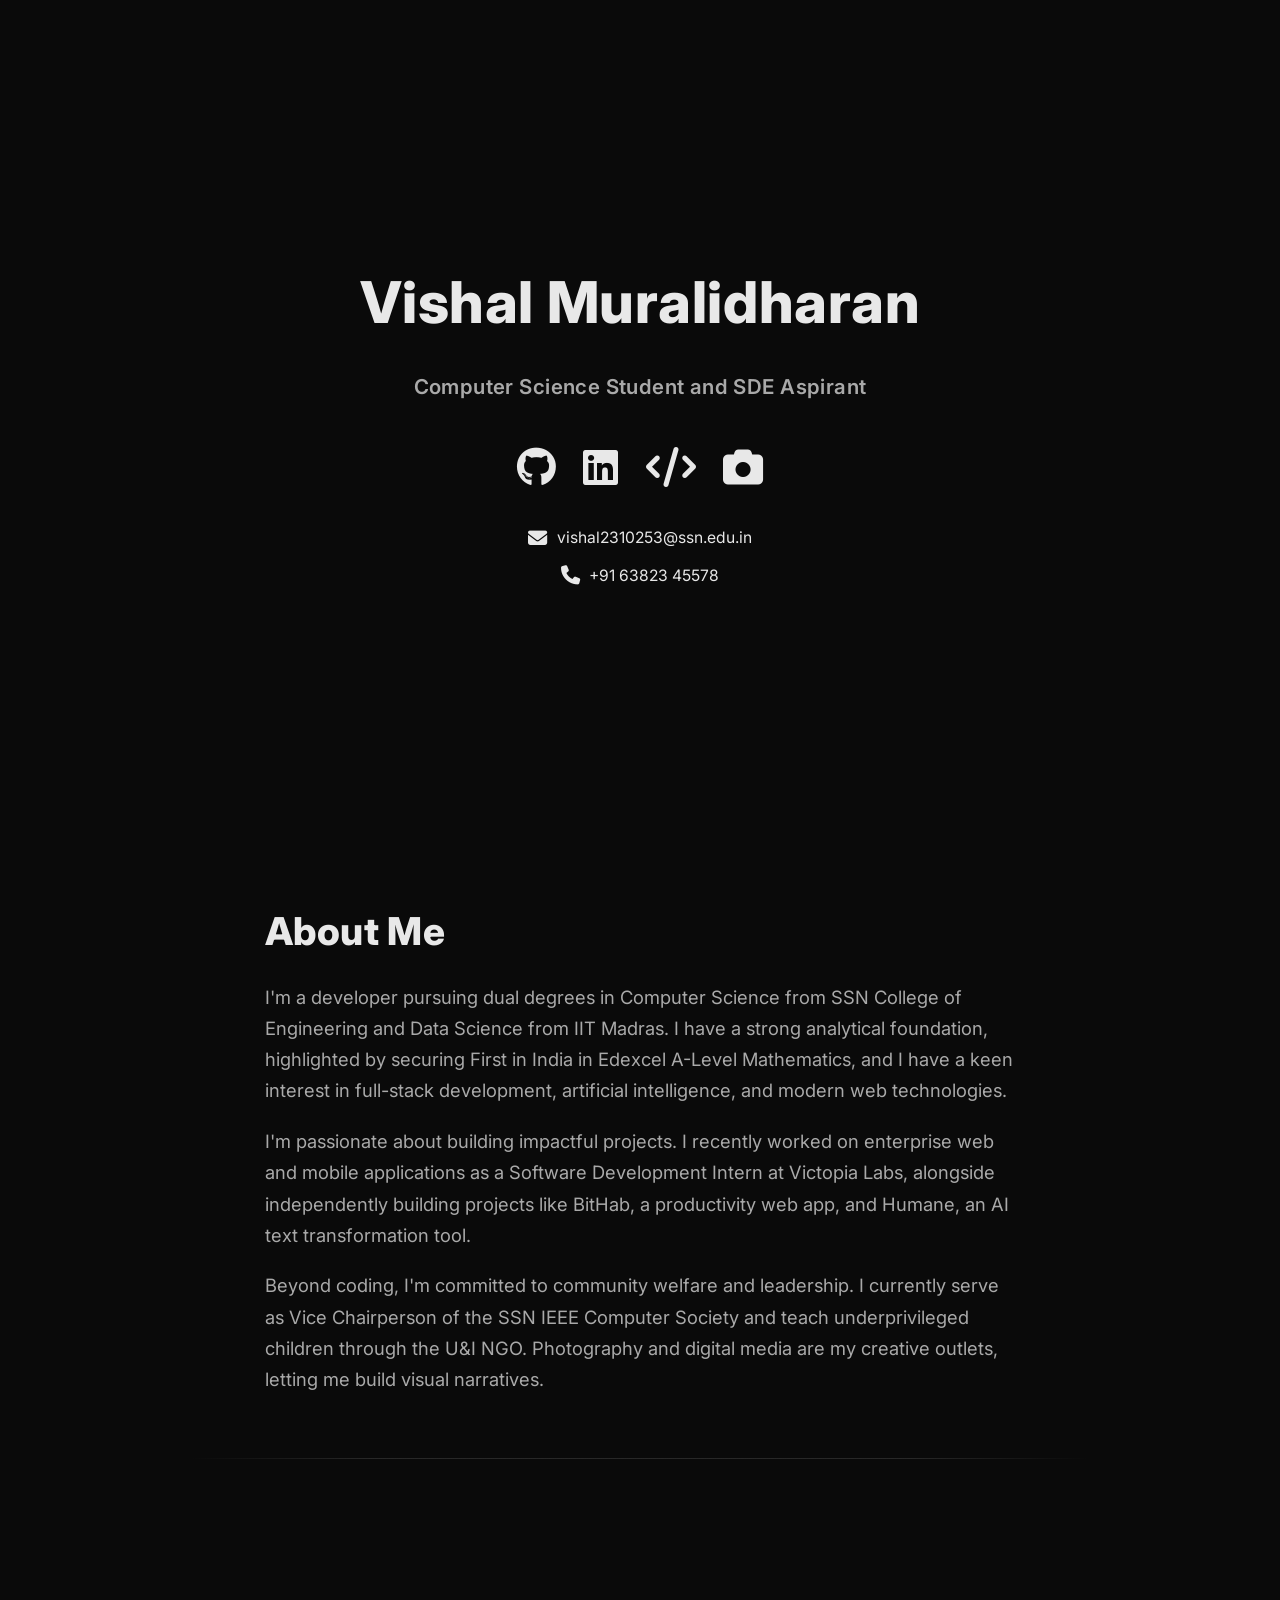
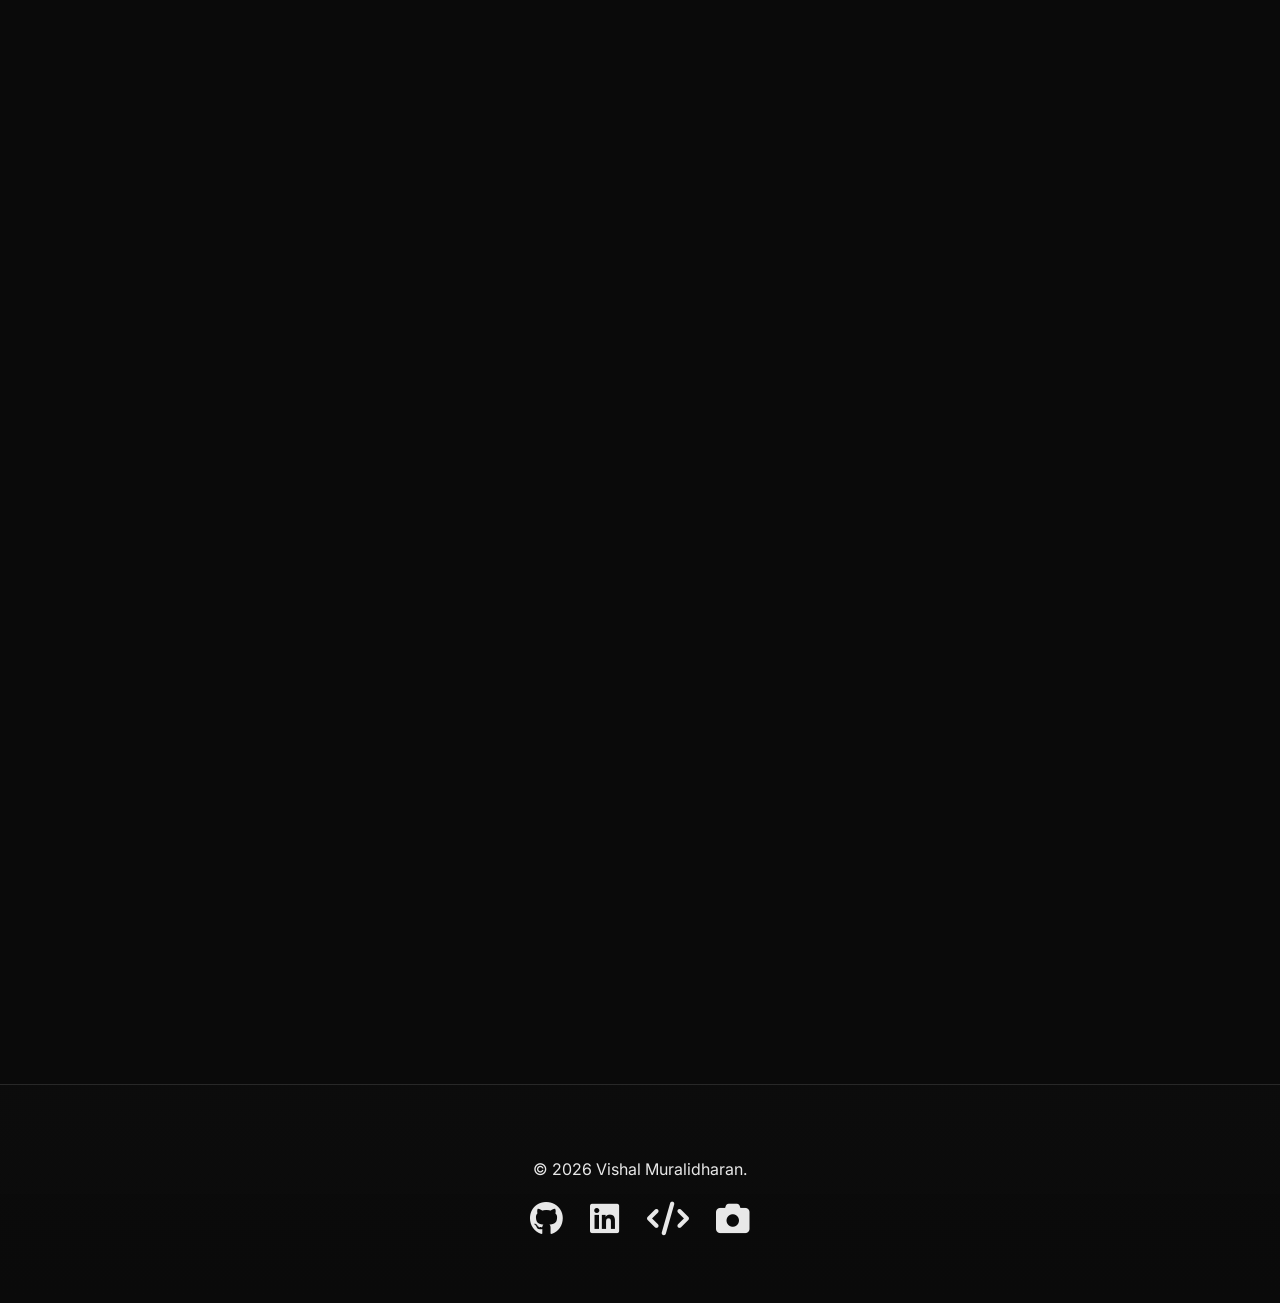
<file: index.html>
<!DOCTYPE html>
<html lang="en">

<head>
    <meta charset="UTF-8">
    <meta name="viewport" content="width=device-width, initial-scale=1.0">
    <title>Vishal Muralidharan - Portfolio</title>
    <meta name="description" content="Personal portfolio and project showcase of Vishal Muralidharan, Computer Science Student and SDE Aspirant.">
    <meta property="og:title" content="Vishal Muralidharan - Portfolio">
    <meta property="og:description" content="Computer Science Student and SDE Aspirant. Projects, research, and skills.">
    <meta property="og:type" content="website">
    <meta property="og:url" content="https://vishal-muralidharan.github.io/">
    <meta name="twitter:card" content="summary">
    <meta name="twitter:title" content="Vishal Muralidharan - Portfolio">
    <meta name="twitter:description" content="Computer Science Student and SDE Aspirant. Projects, research, and skills.">
    <link rel="preconnect" href="https://fonts.googleapis.com">
    <link rel="preconnect" href="https://fonts.gstatic.com" crossorigin>
    <link href="https://fonts.googleapis.com/css2?family=Inter:wght@300;400;600;700&display=swap" rel="stylesheet">
    <link rel="stylesheet" href="https://cdnjs.cloudflare.com/ajax/libs/font-awesome/6.5.2/css/all.min.css"
        integrity="sha384-PPIZEGYM1v8zp5Py7UjFb79S58UeqCL9pYVnVPURKEqvioPROaVAJKKLzvH2rDnI" crossorigin="anonymous"
        referrerpolicy="no-referrer" />
    <link rel="stylesheet" href="styles.css">
    <script src="script.js" defer></script>
</head>

<body>
    <main>
        <section id="about" class="section fade-section">
            <div class="container about-grid">
                <div class="about-hero">
                    <h1>Vishal Muralidharan</h1>
                    <p class="hero-subtitle">Computer Science Student and SDE Aspirant</p>

                    <div class="hero-actions">
                        <div class="social-icons">
                            <a class="social-icon" href="https://github.com/vishal-muralidharan" target="_blank"
                                rel="noopener" aria-label="GitHub"><i class="fa-brands fa-github"></i></a>
                            <a class="social-icon" href="https://www.linkedin.com/in/vishalmuralidharan" target="_blank"
                                rel="noopener" aria-label="LinkedIn"><i class="fa-brands fa-linkedin"></i></a>
                            <a class="social-icon" href="https://leetcode.com/u/vizz1006/" target="_blank"
                                rel="noopener" aria-label="LeetCode"><i class="fa-solid fa-code"></i></a>
                            <a class="social-icon" href="https://pixel-photos.netlify.app/" target="_blank"
                                rel="noopener" aria-label="Photography"><i class="fa-solid fa-camera"></i></a>
                        </div>
                        <ul class="contact-list hero-contact-text">
                            <li><i class="fa-solid fa-envelope"></i> <a href="mailto:vishal2310253@ssn.edu.in"
                                    aria-label="Email Vishal">vishal2310253@ssn.edu.in</a></li>
                            <li><i class="fa-solid fa-phone"></i> <a href="tel:+916382345578"
                                    aria-label="Call Vishal">+91 63823 45578</a></li>
                        </ul>
                    </div>
                </div>
                <div class="about-details deferred" id="contact">
                    <h2 class="card-title">About Me</h2>
                    <p>I'm a developer pursuing dual degrees in Computer Science from SSN College of Engineering and
                        Data Science from IIT Madras. I have a strong analytical foundation, highlighted by securing
                        First in India in Edexcel A-Level Mathematics, and I have a keen interest in full-stack
                        development, artificial intelligence, and modern web technologies.</p>
                    <p>I'm passionate about building impactful projects. I recently worked on enterprise web and mobile
                        applications as a Software Development Intern at Victopia Labs, alongside independently building
                        projects like BitHab, a productivity web app, and Humane, an AI text transformation tool.</p>
                    <p>Beyond coding, I'm committed to community welfare and leadership. I currently serve as Vice
                        Chairperson of the SSN IEEE Computer Society and teach underprivileged children through the U&I
                        NGO. Photography and digital media are my creative outlets, letting me build visual narratives.
                    </p>
                </div>
            </div>
        </section>

        <section id="education" class="section fade-section deferred">
            <div class="container">
                <h2 class="section-title">Education</h2>
                <div class="education-list">
                    <article class="education-card modular-card">
                        <div class="education-header">
                            <h3>Sri Sivasubramaniya Nadar College of Engineering</h3>
                            <p class="education-degree">B.E. Computer Science and Engineering</p>
                            <p class="education-duration">2023 – 2027</p>
                        </div>
                        <p>CGPA: 8.047/10.0</p>
                    </article>
                    <article class="education-card modular-card">
                        <div class="education-header">
                            <h3>Indian Institute of Technology - Madras, Chennai</h3>
                            <p class="education-degree">B.S. Data Science</p>
                            <p class="education-duration">2023 – 2027</p>
                        </div>
                        <p>CGPA: 8.25/10.0</p>
                    </article>
                    <article class="education-card modular-card">
                        <div class="education-header">
                            <h3>Vanshi Manthan Vidyashram, Chennai</h3>
                            <p class="education-degree">XI & XII</p>
                            <p class="education-duration">2023</p>
                        </div>
                        <p>Pearson Edexcel International Advanced Level (Mathematics, Physics and Chemistry): 97.16%</p>
                        <p>Cambridge Assessment International Education (Computer Science): 94%</p>
                        <p>JEE Main Percentile: 93.12%</p>
                    </article>
                </div>
            </div>
        </section>

        <section id="experience" class="section fade-section deferred">
            <div class="container">
                <h2 class="section-title">Experience</h2>
                <div class="experience-grid">
                    <article class="experience-card modular-card">
                        <header class="club-header">
                            <h3>Software Development Intern</h3>
                            <p class="club-organization">Victopia Labs, Chennai</p>
                            <p class="club-duration">May 2026 &ndash; Jul 2026</p>
                        </header>
                        <p>Learnt Django REST Framework, React, and React Native and built an independent full-stack
                            project. Transitioned to the company’s primary production application, contributing to both
                            the web-based Content Management System (CMS) and the mobile app, Billion Tools.</p>
                        <p>Conducted extensive testing across pre-release builds and live versions to identify bugs
                            related to the UI, core business logic, and general functionality, while ensuring zero
                            regressions. Directly improved overall application stability by resolving these crucial bugs
                            and refining logic prior to deployment.</p>
                    </article>
                </div>
            </div>
        </section>

        <section id="projects" class="section fade-section deferred">
            <div class="container">
                <h2 class="section-title">Projects</h2>
                <div class="project-list">
                    <!-- godfather:projects:start -->
                    <article class="project-card">
                        <h3>Humane (AI Text Humanizer)</h3>
                        <p>Utilized Grok API and advanced prompt engineering techniques (Chain-of-Thought, Meta-Cognition, Dual Persona Adversarial) to transform AI-generated text by injecting high perplexity and burstiness, bypassing AI detection. Integrated three contextual transformation modes to vary output tone, alongside a secure admin data workbench featuring human-in-the-loop rating, a diff viewer, and AI detection scoring for future dataset curation.</p>
                        <div class="project-footer">
                            <div class="project-tech">
                                <span class="tech-tag">React</span>
                                <span class="tech-tag">Node.js</span>
                                <span class="tech-tag">Firebase</span>
                                <span class="tech-tag">Grok API</span>
                            </div>
                        </div>
                    </article>
                    <article class="project-card">
                        <h3><a href="https://te-no.vercel.app" target="_blank" rel="noopener" style="text-decoration: none; color: inherit;">TeNo</a></h3>
                        <p>Developed a keyboard-first productivity command center operating as both a standalone web application and a browser extension. Designed a terminal-inspired, multi-tab interface for seamlessly managing saved links, e-commerce carts, and daily reminders with real-time cloud synchronization. Engineered advanced functionalities including rapid keyboard-shortcut navigation, secure user authentication, and a robust background timer that reliably triggers desktop notifications.</p>
                        <div class="project-footer">
                            <div class="project-tech">
                                <span class="tech-tag">React.js</span>
                                <span class="tech-tag">Vite</span>
                                <span class="tech-tag">Firebase</span>
                                <span class="tech-tag">Manifest V3</span>
                            </div>
                            <div class="project-links">
                                <a class="icon-button" href="https://github.com/vishal-muralidharan/TeNo" target="_blank" rel="noopener" aria-label="TeNo GitHub Repository"><i class="fa-brands fa-github"></i></a>
                                <a class="icon-button" href="https://te-no.vercel.app" target="_blank" rel="noopener" aria-label="TeNo Live Demo"><i class="fa-solid fa-globe"></i></a>
                            </div>
                        </div>
                    </article>
                    <article class="project-card">
                        <h3><a href="https://bithab.netlify.app/" target="_blank" rel="noopener" style="text-decoration: none; color: inherit;">BitHab (Personal Productivity Web App)</a></h3>
                        <p>Designed a responsive three-column layout with dual themes and an interactive multi-calendar system. Enabled nested sub-activities, custom goals, automatic streak tracking and note-making features.</p>
                        <div class="project-footer">
                            <div class="project-tech">
                                <span class="tech-tag">HTML</span>
                                <span class="tech-tag">CSS</span>
                                <span class="tech-tag">JavaScript</span>
                                <span class="tech-tag">Firebase</span>
                            </div>
                            <div class="project-links">
                                <a class="icon-button" href="https://github.com/vishal-muralidharan/BitHab" target="_blank" rel="noopener" aria-label="BitHab (Personal Productivity Web App) GitHub Repository"><i class="fa-brands fa-github"></i></a>
                                <a class="icon-button" href="https://bithab.netlify.app/" target="_blank" rel="noopener" aria-label="BitHab (Personal Productivity Web App) Live Demo"><i class="fa-solid fa-globe"></i></a>
                            </div>
                        </div>
                    </article>
                    <article class="project-card">
                        <h3><a href="https://github.com/vishal-muralidharan/PACMAN-using-C-and-RAYLIB" target="_blank" rel="noopener" style="text-decoration: none; color: inherit;">Classic Arcade Game Pac-Man Remake</a></h3>
                        <p>Utilized Breadth-First Search algorithm to calculate shortest path between ghosts and player. Integrated Scatter Mode and Frightened Mode with multiple difficulty levels, adjustable ghost speed, and bonus life rewards.</p>
                        <div class="project-footer">
                            <div class="project-tech">
                                <span class="tech-tag">C</span>
                                <span class="tech-tag">RAYLIB</span>
                            </div>
                            <div class="project-links">
                                <a class="icon-button" href="https://github.com/vishal-muralidharan/PACMAN-using-C-and-RAYLIB" target="_blank" rel="noopener" aria-label="Classic Arcade Game Pac-Man Remake GitHub Repository"><i class="fa-brands fa-github"></i></a>
                            </div>
                        </div>
                    </article>
                    <article class="project-card">
                        <h3><a href="https://github.com/vishal-muralidharan/Online-banking-system" target="_blank" rel="noopener" style="text-decoration: none; color: inherit;">Online Banking System</a></h3>
                        <p>Featuring user account management, balance inquiries, fund transfers, and transaction history tracking with Java Swing user interface.</p>
                        <div class="project-footer">
                            <div class="project-tech">
                                <span class="tech-tag">Java</span>
                                <span class="tech-tag">Java Swing</span>
                                <span class="tech-tag">MySQL</span>
                            </div>
                            <div class="project-links">
                                <a class="icon-button" href="https://github.com/vishal-muralidharan/Online-banking-system" target="_blank" rel="noopener" aria-label="Online Banking System GitHub Repository"><i class="fa-brands fa-github"></i></a>
                            </div>
                        </div>
                    </article>
                    <article class="project-card">
                        <h3><a href="https://github.com/vishal-muralidharan/Tsuro" target="_blank" rel="noopener" style="text-decoration: none; color: inherit;">Tsuro</a></h3>
                        <p>A digital adaptation of the strategic board game Tsuro. Supports 2-8 local players in a turn-based, tile-laying game where the objective is to be the last player on the board.</p>
                        <div class="project-footer">
                            <div class="project-tech">
                                <span class="tech-tag">Python</span>
                                <span class="tech-tag">Arcade</span>
                            </div>
                            <div class="project-links">
                                <a class="icon-button" href="https://github.com/vishal-muralidharan/Tsuro" target="_blank" rel="noopener" aria-label="Tsuro GitHub Repository"><i class="fa-brands fa-github"></i></a>
                            </div>
                        </div>
                    </article>
                    <article class="project-card">
                        <h3>Library Management Software</h3>
                        <p>Implemented book management, borrowing and lending processes with overdue tracking and borrowing history. Currently in use at Vanshi Manthan Vidyashram, Chennai.</p>
                        <div class="project-footer">
                            <div class="project-tech">
                                <span class="tech-tag">VBA</span>
                                <span class="tech-tag">MS Access</span>
                            </div>
                        </div>
                    </article>
                    <!-- godfather:projects:end -->
                </div>
            </div>
        </section>

        <section id="publications" class="section fade-section deferred">
            <div class="container">
                <h2 class="section-title">Publications</h2>
                <div class="publication-list">
                    <article class="publication-card">
                        <h3><a href="https://link.springer.com/chapter/10.1007/978-3-032-05855-3_41" target="_blank"
                                rel="noopener" style="text-decoration: none; color: inherit;">Fake News Detection in
                                Dravidian Languages Using Transformers and Ensembles</a></h3>
                        <p>Developed a fake news detection model for Dravidian languages (Tamil, Telugu, Malayalam, and
                            Kannada) using Ensemble techniques and BERT transformers to identify misinformation on the
                            internet.</p>
                        <div class="project-footer">
                            <div class="project-tech">
                                <span class="tech-tag">Python</span>
                                <span class="tech-tag">Scikit-learn</span>
                                <span class="tech-tag">Pandas</span>
                                <span class="tech-tag">NumPy</span>
                                <span class="tech-tag">Matplotlib</span>
                            </div>
                            <div class="project-links">
                                <a class="icon-button" href="https://github.com/vishal-muralidharan/Fake-News-Detection"
                                    target="_blank" rel="noopener" aria-label="GitHub Repository"><i
                                        class="fa-brands fa-github"></i></a>
                                <a class="icon-button"
                                    href="https://link.springer.com/chapter/10.1007/978-3-032-05855-3_41"
                                    target="_blank" rel="noopener" aria-label="View Publication"><i
                                        class="fa-solid fa-book"></i></a>
                            </div>
                        </div>
                    </article>
                    <article class="publication-card">
                        <h3><a href="https://github.com/vishal-muralidharan/MediaEval2025" target="_blank"
                                rel="noopener" style="text-decoration: none; color: inherit;">The Image Retrieval -
                                MediaEval 2025</a></h3>
                        <p>Developed an automated image retrieval system for news articles to prevent misleading visual
                            context. Implemented five retrieval methods including CLIP encoders, Swin Transformer, FAISS
                            indexing, and a Retrieve-and-Rerank pipeline using OpenCLIP to match images with article
                            content accurately.</p>
                        <div class="project-footer">
                            <div class="project-tech">
                                <span class="tech-tag">Python</span>
                                <span class="tech-tag">CLIP</span>
                                <span class="tech-tag">Swin Transformer</span>
                                <span class="tech-tag">FAISS</span>
                                <span class="tech-tag">OpenCLIP</span>
                            </div>
                            <div class="project-links">
                                <a class="icon-button" href="https://github.com/vishal-muralidharan/MediaEval2025"
                                    target="_blank" rel="noopener" aria-label="GitHub Repository"><i
                                        class="fa-brands fa-github"></i></a>
                            </div>
                        </div>
                    </article>
                </div>
            </div>
        </section>

        <section id="skills" class="section fade-section deferred">
            <div class="container">
                <h2 class="section-title">Skills</h2>
                <div class="skills-grid">
                    <article class="skill-card modular-card">
                        <h3><i class="fa-solid fa-laptop-code"></i> Programming Languages</h3>
                        <div class="skill-tags">
                            <span class="skill-tag">Java</span>
                            <span class="skill-tag">Python</span>
                            <span class="skill-tag">C</span>
                            <span class="skill-tag">JavaScript</span>
                            <span class="skill-tag">SQL</span>
                            <span class="skill-tag">Bash</span>
                        </div>
                    </article>
                    <article class="skill-card modular-card">
                        <h3><i class="fa-solid fa-globe"></i> Web Development</h3>
                        <div class="skill-tags">
                            <span class="skill-tag">HTML</span>
                            <span class="skill-tag">CSS</span>
                            <span class="skill-tag">React</span>
                            <span class="skill-tag">React.js</span>
                            <span class="skill-tag">React Native</span>
                            <span class="skill-tag">Django REST Framework</span>
                            <span class="skill-tag">JSON</span>
                        </div>
                    </article>
                    <article class="skill-card modular-card">
                        <h3><i class="fa-solid fa-database"></i> Tools &amp; Databases</h3>
                        <div class="skill-tags">
                            <span class="skill-tag">Firebase</span>
                            <span class="skill-tag">TestFlight</span>
                            <span class="skill-tag">MySQL</span>
                            <span class="skill-tag">Git</span>
                            <span class="skill-tag">GitHub</span>
                            <span class="skill-tag">VS Code</span>
                            <span class="skill-tag">Jupyter</span>
                            <span class="skill-tag">Figma</span>
                            <span class="skill-tag">Canva</span>
                            <span class="skill-tag">Linux</span>
                        </div>
                    </article>
                    <article class="skill-card modular-card">
                        <h3><i class="fa-solid fa-diagram-project"></i> Core Concepts</h3>
                        <div class="skill-tags">
                            <span class="skill-tag">Object-Oriented Programming</span>
                            <span class="skill-tag">Multithreading</span>
                            <span class="skill-tag">API Integration</span>
                            <span class="skill-tag">Socket Programming</span>
                            <span class="skill-tag">Database Systems</span>
                            <span class="skill-tag">Computer Networks</span>
                            <span class="skill-tag">Data Structures and Algorithms</span>
                            <span class="skill-tag">Prompt Engineering</span>
                        </div>
                    </article>
                    <article class="skill-card modular-card">
                        <h3><i class="fa-solid fa-brain"></i> AI &amp; Data Science</h3>
                        <div class="skill-tags">
                            <span class="skill-tag">Artificial Intelligence</span>
                            <span class="skill-tag">Machine Learning</span>
                            <span class="skill-tag">Data Science</span>
                        </div>
                    </article>
                    <article class="skill-card modular-card">
                        <h3><i class="fa-solid fa-language"></i> Languages</h3>
                        <div class="skill-tags">
                            <span class="skill-tag">English</span>
                            <span class="skill-tag">Tamil</span>
                            <span class="skill-tag">Hindi</span>
                        </div>
                    </article>
                </div>
            </div>
        </section>

        <section id="achievements" class="section fade-section deferred">
            <div class="container">
                <h2 class="section-title">Achievements</h2>
                <div class="achievement-list">
                    <article class="achievement-card">
                        <div class="card-left">
                            <h3><a href="https://qualifications.pearson.com/en/qualifications/international-advanced-levels.html"
                                    target="_blank" rel="noopener">First in India &mdash; Edexcel Pearson International
                                    Advanced Level Mathematics</a></h3>
                            <p>Secured the highest mark in India for Mathematics during my A Levels, achieving a score
                                of 98.67%</p>
                        </div>
                        <a href="https://qualifications.pearson.com/en/qualifications/international-advanced-levels.html" class="card-icon-link" target="_blank" rel="noopener" aria-label="View Pearson Edexcel details"><i
                                class="fa-solid fa-trophy"></i></a>
                    </article>
                    <article class="achievement-card">
                        <div class="card-left">
                            <h3><a href="https://leetcode.com/u/vizz1006/" target="_blank" rel="noopener">LeetCode
                                    &mdash; 275+ Challenges</a></h3>
                            <p>Solved 275+ problems on LeetCode, maintaining a 1550+ rating in LeetCode contests.</p>
                        </div>
                        <a href="https://leetcode.com/u/vizz1006/" class="card-icon-link" target="_blank" rel="noopener" aria-label="View LeetCode profile"><i
                                class="fa-solid fa-code"></i></a>
                    </article>
                    <article class="achievement-card">
                        <div class="card-left">
                            <h3><a href="https://www.instagram.com/vishal.muralidharan_/" target="_blank"
                                    rel="noopener">Photography</a></h3>
                            <p>Event photographer for 10+ college events across various clubs and societies. Built an
                                audience of 200+ on Instagram with 50+ posts on various subjects through consistent
                                visual content.</p>
                        </div>
                        <div class="card-icon-group">
                            <a href="https://www.instagram.com/vishal.muralidharan_/" class="card-icon-link"
                                target="_blank" rel="noopener" aria-label="View Instagram"><i
                                    class="fa-brands fa-instagram"></i></a>
                            <a href="https://pixel-photos.netlify.app/" class="card-icon-link" target="_blank"
                                rel="noopener" aria-label="View gallery"><i class="fa-solid fa-camera"></i></a>
                        </div>
                    </article>
                </div>
            </div>
        </section>

        <section id="certifications" class="section fade-section deferred">
            <div class="container">
                <h2 class="section-title">Certifications</h2>
                <div class="cert-list">
                    <article class="cert-card">
                        <div class="card-left">
                            <h3><a href="https://archive.nptel.ac.in/content/noc/NOC25/SEM1/Ecertificates/106/noc25-cs07/Course/NPTEL25CS07S94320115304207854.pdf"
                                    target="_blank" rel="noopener">Artificial Intelligence: Knowledge Representation and
                                    Reasoning</a></h3>
                            <p>Certification by IIT Madras</p>
                        </div>
                        <a href="https://archive.nptel.ac.in/content/noc/NOC25/SEM1/Ecertificates/106/noc25-cs07/Course/NPTEL25CS07S94320115304207854.pdf"
                            class="card-icon-link" target="_blank" rel="noopener" aria-label="View course"><i
                                class="fa-solid fa-certificate"></i></a>
                    </article>
                    <article class="cert-card">
                        <div class="card-left">
                            <h3><a href="https://archive.nptel.ac.in/content/noc/NOC24/SEM2/Ecertificates/106/noc24-cs95/Course/NPTEL24CS95S15250092904392065.pdf"
                                    target="_blank" rel="noopener">Introduction to Industry 4.0 and Industrial Internet
                                    of Things</a></h3>
                            <p>Certification by IIT Kharagpur</p>
                        </div>
                        <a href="https://archive.nptel.ac.in/content/noc/NOC24/SEM2/Ecertificates/106/noc24-cs95/Course/NPTEL24CS95S15250092904392065.pdf"
                            class="card-icon-link" target="_blank" rel="noopener" aria-label="View course"><i
                                class="fa-solid fa-certificate"></i></a>
                    </article>
                </div>
            </div>
        </section>

        <section id="clubs" class="section fade-section deferred">
            <div class="container">
                <h2 class="section-title">Clubs &amp; Activities</h2>
                <div class="experience-grid">
                    <article class="experience-card modular-card">
                        <header class="club-header" style="margin-bottom: .5rem;">
                            <h3 class="club-organization">SSN IEEE Computer Society, Chennai</h3>
                        </header>

                        <div class="club-roles-container">
                            <details class="club-role-accordion" open>
                                <summary class="club-role-summary">
                                    <div class="role-summary-left">
                                        <p class="club-position">Vice Chairperson</p>
                                        <p class="club-duration">May 2026 &ndash; Present</p>
                                    </div>
                                    <i class="fa-solid fa-chevron-down role-accordion-icon"></i>
                                </summary>
                                <div class="club-role-content">
                                    <p>Managed all events, team communication, and daily operations, while securing
                                        official permissions and making key decisions to keep the club running smoothly.
                                        Selected the new junior committee, assigned their roles, and trained them on the
                                        club’s processes and responsibilities.</p>
                                </div>
                            </details>

                            <details class="club-role-accordion" open>
                                <summary class="club-role-summary">
                                    <div class="role-summary-left">
                                        <p class="club-position">Head of Digital Marketing</p>
                                        <p class="club-duration">June 2025 &ndash; May 2026</p>
                                    </div>
                                    <i class="fa-solid fa-chevron-down role-accordion-icon"></i>
                                </summary>
                                <div class="club-role-content">
                                    <p>Directed digital marketing for all club events, including content creation and
                                        promotion across platforms. Led end-to-end photo and video coverage for events,
                                        from on-site capture to editing and social media release.</p>
                                </div>
                            </details>
                        </div>
                    </article>

                    <article class="experience-card modular-card">
                        <header class="club-header" style="margin-bottom: .5rem;">
                            <h3 class="club-organization">SSN Association of Computer Engineers, Chennai</h3>
                        </header>

                        <div class="club-roles-container">
                            <details class="club-role-accordion" open>
                                <summary class="club-role-summary">
                                    <div class="role-summary-left">
                                        <p class="club-position">Event Coordinator</p>
                                        <p class="club-duration">Jun 2026 &ndash; Present</p>
                                    </div>
                                    <i class="fa-solid fa-chevron-down role-accordion-icon"></i>
                                </summary>
                                <div class="club-role-content">
                                    <p>Evaluated and finalized event ideas, assigned capable event heads, and ensured
                                        all logistical requirements were met for each activity. Oversaw the on-ground
                                        execution to ensure all scheduled events ran smoothly during the flagship fest,
                                        Invente.</p>
                                </div>
                            </details>

                            <details class="club-role-accordion" open>
                                <summary class="club-role-summary">
                                    <div class="role-summary-left">
                                        <p class="club-position">Head of Public Relations</p>
                                        <p class="club-duration">Jul 2025 &ndash; Sep 2025</p>
                                    </div>
                                    <i class="fa-solid fa-chevron-down role-accordion-icon"></i>
                                </summary>
                                <div class="club-role-content">
                                    <p>Responsible for all social media interactions and core member for ideation and
                                        planning of all postings. Created and edited 20+ Instagram reels achieving a
                                        combined reach of 500K+ views, with the top reel crossing 45K+ views. Managed
                                        the committee reveal featuring 180+ members and documented over 10 events
                                        throughout the fest days.</p>
                                    <div style="display: flex; justify-content: flex-end; margin-top: 0.5rem;">
                                        <a href="https://www.linkedin.com/posts/vishalmuralidharan_publicrelations-contentstrategy-digitalmarketing-activity-7389169202047119360-fwy0"
                                            class="club-read-more" target="_blank" rel="noopener"
                                            aria-label="Read more about PR role on LinkedIn"><i class="fa-solid fa-arrow-right"></i></a>
                                    </div>
                                </div>
                            </details>
                        </div>
                    </article>

                    <article class="experience-card modular-card">
                        <div class="club-content-left">
                            <header class="club-header">
                                <h3 class="club-organization">U&amp;I (Non Governmental Organisation)</h3>
                                <p class="club-position">Leader</p>
                                <p class="club-duration">Jul 2024 &ndash; Jul 2025</p>
                            </header>
                            <p>Taught English and Life Skills to underprivileged children, fostering personal and
                                academic growth. Managed volunteers at the center and organized workshops, including
                                Career Building, to equip children with essential skills for their future.</p>
                        </div>
                        <a href="https://www.linkedin.com/posts/vishalmuralidharan_leadership-communityengagement-educationforall-activity-7368284099410677762-wGF1"
                            class="club-read-more" target="_blank" rel="noopener" aria-label="Read more about U&I leadership on LinkedIn"><i
                                class="fa-solid fa-arrow-right"></i></a>
                    </article>



                    <article class="experience-card modular-card">
                        <header class="club-header">
                            <h3 class="club-organization">SSN Association of Computer Machinery, Chennai</h3>
                            <p class="club-position">Member of PR and Marketing</p>
                            <p class="club-duration">Jul 2025 &ndash; Jun 2026</p>
                        </header>
                        <p>Create and manage digital content for the club's social media platforms.</p>
                    </article>

                    <article class="experience-card modular-card">
                        <header class="club-header">
                            <h3 class="club-organization">SSN Gaming Club, Chennai</h3>
                            <p class="club-position">Junior Core Member in Digital Marketing</p>
                            <p class="club-duration">Feb 2025 &ndash; Present</p>
                        </header>
                        <p>Handled the club's social media interactions to engage club audiences.</p>
                    </article>
                </div>
            </div>
        </section>
    </main>

    <footer class="site-footer">
        <p>© <span id="year">2026</span> Vishal Muralidharan.</p>
        <ul class="footer-links">
            <li><a class="footer-icon-link" href="https://github.com/vishal-muralidharan" target="_blank" rel="noopener"
                    aria-label="GitHub profile"><i class="fa-brands fa-github"></i></a></li>
            <li><a class="footer-icon-link" href="https://www.linkedin.com/in/vishalmuralidharan" target="_blank"
                    rel="noopener" aria-label="LinkedIn profile"><i class="fa-brands fa-linkedin"></i></a></li>
            <li><a class="footer-icon-link" href="https://leetcode.com/u/vizz1006/" target="_blank" rel="noopener"
                    aria-label="LeetCode profile"><i class="fa-solid fa-code"></i></a></li>
            <li><a class="footer-icon-link" href="https://pixel-photos.netlify.app/" target="_blank" rel="noopener"
                    aria-label="Photography"><i class="fa-solid fa-camera"></i></a></li>
        </ul>
    </footer>
</body>

</html>
</file>
<file: styles.css>
:root {
    --color-bg: #0a0a0a;
    --color-text: #e8e8e8;
    --color-muted: rgba(255, 255, 255, 0.65);
    --color-line: rgba(255, 255, 255, 0.12);
    --color-card: rgba(255, 255, 255, 0.05);
    --color-card-strong: rgba(255, 255, 255, 0.08);
    --color-accent: #ffffff;
    --transition: 220ms ease;
    --shadow-soft: 0 18px 45px rgba(0, 0, 0, 0.4);
}

* {
    box-sizing: border-box;
}

html {
    scroll-behavior: auto;
}

body {
    margin: 0;
    font-family: "Inter", "Helvetica Neue", Arial, sans-serif;
    background-color: var(--color-bg);
    color: var(--color-text);
    -webkit-font-smoothing: antialiased;
    line-height: 1.6;
}

.container {
    width: min(1140px, 92vw);
    margin: 0 auto;
}

main {
    padding-top: 0;
}

/* Removed header nav styles */

/* Hero - centered intro */
.about-grid {
    display: flex;
    flex-direction: column;
    gap: clamp(2.5rem, 7vw, 4.5rem);
}

.about-hero {
    min-height: 85vh;
    display: flex;
    flex-direction: column;
    justify-content: center;
    align-items: center;
    text-align: center;
    gap: 1.3rem;
    padding: 2rem clamp(1.2rem, 4vw, 2.8rem);
    transform: translateY(-1.5rem);
}

.about-hero h1 {
    margin: 0;
    font-weight: 800;
    letter-spacing: .01em;
    font-size: clamp(2.6rem, 5vw, 3.6rem);
}

.hero-subtitle {
    margin: .1rem auto 0;
    color: var(--color-muted);
    font-size: clamp(1.2rem, 1.6vw, 1.4rem);
    font-weight: 600;
    letter-spacing: .02em;
}

.about-hero .lead {
    margin: .2rem auto 0;
    max-width: 60ch;
    color: var(--color-muted);
    font-size: clamp(1.05rem, 1.4vw, 1.15rem);
    text-align: center;
}

.hero-actions {
    display: flex;
    flex-direction: column;
    align-items: center;
    gap: 2.4rem;
    margin-top: 1.4rem;
}

.social-icons {
    display: flex;
    gap: 1.7rem;
}

.social-icon {
    display: inline-flex;
    align-items: center;
    justify-content: center;
    color: var(--color-text);
    text-decoration: none;
    transition: transform var(--transition), color var(--transition);
    line-height: 0;
}

.social-icon i {
    font-size: 2.5rem;
}

.social-icon:hover,
.social-icon:focus-visible {
    color: #ffffff;
    outline: none;
    transform: translateY(-3px);
}

/* Email/phone stacked vertically */
.hero-contact-text {
    display: flex;
    flex-direction: column;
    gap: .7rem;
    align-items: center;
    margin-top: .4rem;
    list-style: none;
    padding: 0;
    margin: 0;
}

.hero-contact-text li {
    display: inline-flex;
    align-items: center;
    gap: .6rem;
    color: var(--color-muted);
    font-size: .98rem;
}

.hero-contact-text i {
    width: 1.2rem;
    color: var(--color-text);
    font-size: 1.2rem;
    font-weight: 600;
}

.hero-contact-text a {
    color: var(--color-text);
    text-decoration: none;
    border-bottom: 1px solid transparent;
    transition: border-color var(--transition), color var(--transition);
}

.hero-contact-text a:hover,
.hero-contact-text a:focus-visible {
    outline: none;
    border-color: var(--color-text);
    color: #ffffff;
}

/* Sections with divider lines between */
.section {
    padding: 4rem 0;
    position: relative;
}

.section:not(:last-of-type)::after {
    content: '';
    position: absolute;
    bottom: 0;
    left: 50%;
    transform: translateX(-50%);
    width: min(900px, 80vw);
    height: 1px;
    background: linear-gradient(90deg, transparent, var(--color-line) 20%, var(--color-line) 80%, transparent);
}

.section-title {
    margin: 0 0 1.8rem;
    font-size: clamp(1.8rem, 3vw, 2.4rem);
    font-weight: 800;
    letter-spacing: .01em;
}

/* Projects - 2 per row */
.project-list {
    display: grid;
    grid-template-columns: repeat(2, minmax(0, 1fr));
    gap: 2rem;
}

.project-list>a {
    text-decoration: none;
    color: inherit;
}

.project-footer {
    display: flex;
    justify-content: space-between;
    align-items: center;
    margin-top: 1.5rem;
    gap: 1.5rem;
}

.project-tech {
    display: flex;
    flex-wrap: wrap;
    gap: .5rem;
    flex: 1;
}

.tech-tag {
    padding: .35rem .75rem;
    border-radius: 999px;
    background-color: var(--color-card-strong);
    font-size: .85rem;
    letter-spacing: .03em;
    white-space: nowrap;
    color: var(--color-text);
    transition: background-color var(--transition), color var(--transition);
}

.tech-tag:hover {
    background-color: var(--color-text);
    color: var(--color-bg);
}

.project-links {
    display: flex;
    gap: .8rem;
}

.icon-button {
    display: inline-flex;
    align-items: center;
    justify-content: center;
    color: var(--color-text);
    text-decoration: none;
    transition: transform var(--transition), color var(--transition);
    line-height: 0;
}

.icon-button i {
    font-size: 1.9rem;
}

.icon-button:hover,
.icon-button:focus-visible {
    color: #ffffff;
    outline: none;
    transform: scale(1.15);
}

/* Cards */
.modular-card,
.project-card,
.cert-card,
.achievement-card {
    padding: clamp(1.5rem, 3.5vw, 2.2rem);
    border: 1px solid var(--color-line);
    border-radius: 20px;
    background: linear-gradient(135deg, rgba(0, 0, 0, .035), rgba(0, 0, 0, .05));
    box-shadow: var(--shadow-soft);
    transition: transform var(--transition), box-shadow var(--transition);
}

.modular-card:hover,
.project-card:hover,
.cert-card:hover,
.achievement-card:hover,
.modular-card:focus-within,
.project-card:focus-within,
.cert-card:focus-within,
.achievement-card:focus-within {
    transform: translateY(-4px);
    box-shadow: 0 24px 55px rgba(0, 0, 0, .11);
}

/* Typography inside boxes */
.project-card h3,
.achievement-card h3,
.skill-card h3 {
    margin: 0 0 .7rem;
    font-size: 1.15rem;
}

.project-card h3 a {
    text-decoration: none;
    color: inherit;
}

.project-card h3 a:hover {
    color: var(--color-accent);
}

.about-details .card-title {
    margin: 0 0 1.2rem;
    font-size: clamp(1.9rem, 3vw, 2.5rem);
    font-weight: 800;
    letter-spacing: .01em;
}

.project-card p,
.achievement-card p {
    margin: 0 0 1.2rem;
    color: var(--color-muted);
    line-height: 1.55;
    font-size: 1.02rem;
}

.about-details {
    padding: 0;
    max-width: 75ch;
    margin: 0 auto;
    text-align: left;
}

.about-details p {
    margin: 0 0 1.2rem;
    color: var(--color-muted);
    line-height: 1.7;
    font-size: 1.15rem;
}

.about-details p:last-child {
    margin-bottom: 0;
}

.cert-card {
    display: flex;
    align-items: flex-start;
    gap: 1.5rem;
}

.cert-content {
    display: flex;
    flex-direction: column;
    gap: 1rem;
}

.cert-content h3 {
    margin: 0 0 .8rem;
    font-size: 1.15rem;
}

.cert-content h3 a {
    text-decoration: none;
    color: inherit;
    transition: color 0.3s ease;
}

.cert-content h3 a:hover {
    color: var(--color-accent);
}

.cert-content p {
    margin: 0;
    color: var(--color-muted);
    line-height: 1.55;
    font-size: 1.02rem;
}

.cert-list {
    display: grid;
    grid-template-columns: repeat(2, minmax(0, 1fr));
    gap: 2rem;
}

.cert-list>a {
    text-decoration: none;
    color: inherit;
    display: block;
    height: 100%;
}

.cert-card {
    height: 100%;
}

/* Skills - 3 columns, better spacing */
.skills-grid {
    display: grid;
    grid-template-columns: repeat(3, minmax(0, 1fr));
    gap: clamp(1.8rem, 4vw, 2.5rem);
}

.skill-card {
    display: flex;
    flex-direction: column;
    gap: 1rem;
}

.skill-card h3 {
    display: flex;
    align-items: center;
    gap: .7rem;
    margin: 0 0 1rem 0;
    font-size: 1.1rem;
}

.skill-card h3 i {
    color: var(--color-text);
    font-size: 1.25rem;
    flex-shrink: 0;
}

.skill-tags {
    display: flex;
    flex-wrap: wrap;
    gap: .65rem;
}

.skill-tag {
    display: inline-block;
    padding: .45rem .95rem;
    border-radius: 999px;
    background-color: var(--color-card-strong);
    font-size: .88rem;
    letter-spacing: .05em;
    white-space: nowrap;
    transition: background-color var(--transition), color var(--transition);
}

.skill-tag:hover {
    background-color: var(--color-text);
    color: var(--color-bg);
}

/* Education - 1 per row */
.education-list {
    display: grid;
    grid-template-columns: 1fr;
    gap: 2rem;
}

.education-card {
    gap: 1.2rem;
}

.education-header {
    display: flex;
    flex-direction: column;
    gap: .4rem;
    margin-bottom: 1rem;
}

.education-header h3 {
    margin: 0;
    font-size: 1.2rem;
    font-weight: 700;
    color: var(--color-text);
}

.education-degree {
    font-size: 1.05rem;
    font-weight: 600;
    color: var(--color-text);
    margin: 0;
}

.education-duration {
    font-size: .98rem;
    letter-spacing: .03em;
    color: var(--color-muted);
    font-weight: 600;
    margin: 0;
}

.education-card p:not(.education-duration):not(.education-degree) {
    margin: 0 0 .5rem 0;
    color: var(--color-muted);
    line-height: 1.6;
    font-size: 1.02rem;
}

.education-card p:not(.education-duration):not(.education-degree):last-child {
    margin-bottom: 0;
}

/* Clubs & Activities */
.club-header {
    display: flex;
    flex-direction: column;
    gap: .4rem;
    margin-bottom: 1rem;
}

.club-header h3,
.club-organization {
    margin: 0;
    font-size: 1.2rem;
    font-weight: 700;
    color: var(--color-text);
}

.club-position {
    font-size: 1.05rem;
    font-weight: 600;
    color: var(--color-text);
    margin: 0;
}

.club-duration {
    font-size: .98rem;
    letter-spacing: .03em;
    color: var(--color-muted);
    font-weight: 600;
    margin: 0;
}

.experience-card p:not(.club-duration):not(.club-organization):not(.club-position):not(.experience-duration) {
    margin: 0 0 .5rem 0;
    color: var(--color-muted);
    line-height: 1.6;
    font-size: 1.02rem;
    font-weight: 400;
    letter-spacing: 0;
}

.experience-card p:not(.club-duration):not(.club-organization):not(.club-position):not(.experience-duration):last-child {
    margin-bottom: 0;
}

/* Accordion Component */
.club-roles-container {
    display: flex;
    flex-direction: column;
    padding-left: 2rem;
}

.club-role-accordion {
    position: relative;
}

/* Timeline dot */
.club-role-accordion::before {
    content: '';
    position: absolute;
    left: -1rem;
    top: 1.4rem;
    width: 11px;
    height: 11px;
    border-radius: 50%;
    background-color: var(--color-bg);
    border: 2px solid var(--color-muted);
    transform: translateX(-50%);
    z-index: 2;
    transition: border-color var(--transition);
}

.club-role-accordion:hover::before,
.club-role-accordion[open]::before {
    border-color: var(--color-text);
}

/* Timeline vertical line */
.club-role-accordion:not(:last-child)::after {
    content: '';
    position: absolute;
    left: -1rem;
    top: 1.4rem;
    bottom: -1.4rem;
    width: 2px;
    background-color: var(--color-line);
    transform: translateX(-50%);
    z-index: 1;
}

.club-role-summary {
    display: flex;
    justify-content: space-between;
    align-items: center;
    padding: 1rem 0;
    cursor: pointer;
    list-style: none;
    outline: none;
}

.club-role-summary::-webkit-details-marker {
    display: none;
}

.role-summary-left {
    display: flex;
    flex-direction: column;
    gap: .3rem;
}

.role-accordion-icon {
    font-size: 1rem;
    color: var(--color-muted);
    transition: transform 0.3s ease;
}

.club-role-accordion[open] .role-accordion-icon {
    transform: rotate(-180deg);
}

.club-role-content {
    padding: 0 0 1.2rem 0;
}

/* Experience */
.experience-grid {
    display: grid;
    grid-template-columns: 1fr;
    gap: 2rem;
}

.experience-card {
    gap: 1.2rem;
}

.experience-card:has(.club-content-left) {
    display: flex;
    align-items: flex-start;
    position: relative;
}

.club-content-left {
    flex: 1;
}

.club-read-more {
    flex-shrink: 0;
    color: var(--color-muted);
    font-size: 1.4rem;
    text-decoration: none;
    transition: color 0.3s ease, transform 0.3s ease;
    margin-top: 0.2rem;
}

.club-read-more:hover {
    color: var(--color-accent);
    transform: scale(1.2);
}

.experience-header {
    display: flex;
    flex-direction: column;
    gap: .4rem;
}

.experience-header h3 {
    margin: 0;
    font-size: 1.15rem;
    font-weight: 600;
}

.experience-duration {
    font-size: .95rem;
    letter-spacing: .05em;
    color: var(--color-muted);
    margin: 0;
}

.experience-card p:not(.experience-duration) {
    margin: 0;
    color: var(--color-muted);
    line-height: 1.6;
    font-size: 1.02rem;
}

/* Publications */
.publication-list {
    display: grid;
    grid-template-columns: repeat(2, minmax(0, 1fr));
    gap: 2rem;
}

.publication-card {
    padding: clamp(1.5rem, 3.5vw, 2.2rem);
    border: 1px solid var(--color-line);
    border-radius: 20px;
    background: linear-gradient(135deg, rgba(0, 0, 0, .035), rgba(0, 0, 0, .05));
    box-shadow: var(--shadow-soft);
    transition: transform var(--transition), box-shadow var(--transition);
}

.publication-card:hover,
.publication-card:focus-within {
    transform: translateY(-4px);
    box-shadow: 0 24px 55px rgba(0, 0, 0, .11);
}

.publication-card h3 {
    margin: 0 0 .7rem;
    font-size: 1.15rem;
}

.publication-card h3 a {
    text-decoration: none;
    color: inherit;
}

.publication-card h3 a:hover {
    color: var(--color-accent);
}

.publication-card p {
    margin: 0 0 1.2rem;
    color: var(--color-muted);
    line-height: 1.55;
    font-size: 1.02rem;
}

/* Achievements */
.achievement-list {
    display: grid;
    grid-template-columns: repeat(2, minmax(0, 1fr));
    gap: 2rem;
}

.achievement-list>a {
    text-decoration: none;
    color: inherit;
    display: block;
    height: 100%;
}

.achievement-card {
    display: flex;
    align-items: flex-start;
    gap: 1.5rem;
    height: 100%;
}

.card-left {
    flex: 1;
}

.card-left h3 {
    margin: 0 0 .9rem;
    font-size: 1.15rem;
    line-height: 1.4;
}

.card-left h3 a {
    text-decoration: none;
    color: inherit;
    transition: color 0.3s ease;
}

.card-left h3 a:hover {
    color: var(--color-accent);
}

.card-left p {
    margin: 0;
    color: var(--color-muted);
    line-height: 1.55;
    font-size: 1.02rem;
}

.card-icon-link {
    flex-shrink: 0;
    color: var(--color-muted);
    text-decoration: none;
    transition: color 0.3s ease, transform 0.3s ease;
    margin-top: 0.2rem;
}

.card-icon-link i {
    font-size: 1.3rem;
}

.card-icon-link:hover {
    color: var(--color-accent);
    transform: scale(1.3);
}

.card-icon-group {
    display: flex;
    gap: 1rem;
    flex-shrink: 0;
    margin-top: 0.2rem;
}

.card-icon-group .card-icon-link {
    transition: color 0.3s ease, transform 0.3s ease;
}

.card-icon-group .card-icon-link:hover {
    color: var(--color-accent);
    transform: scale(1.3);
}

/* Footer social links */
.site-footer {
    padding: 3.5rem 0 4rem;
    text-align: center;
    border-top: 1px solid var(--color-line);
    background: linear-gradient(180deg, rgba(12, 12, 12, .9), rgba(10, 10, 10, 1));
}

.footer-links {
    display: flex;
    justify-content: center;
    gap: 1.7rem;
    list-style: none;
    padding: 0;
    margin: 1.2rem 0 0;
}

.footer-icon-link {
    display: inline-flex;
    align-items: center;
    justify-content: center;
    color: var(--color-text);
    text-decoration: none;
    transition: transform var(--transition), color var(--transition);
    line-height: 0;
}

.footer-icon-link i {
    font-size: 2.1rem;
}

.footer-icon-link:hover,
.footer-icon-link:focus-visible {
    color: #ffffff;
    outline: none;
    transform: translateY(-3px);
}

/* Fade animation - reused */
.fade-section {
    opacity: 0;
    transform: translateY(40px);
    transition: opacity 600ms ease, transform 600ms ease;
}

.fade-section.in-view {
    opacity: 1;
    transform: translateY(0);
}

/* Deferred reveal */
.deferred {
    display: none !important;
}

/* Responsive tweaks */
@media (max-width: 860px) {
    .skills-grid {
        grid-template-columns: repeat(2, minmax(0, 1fr));
    }

    .project-list {
        grid-template-columns: 1fr;
    }

    .cert-list {
        grid-template-columns: 1fr;
    }

    .publication-list {
        grid-template-columns: 1fr;
    }

    .experience-grid {
        grid-template-columns: 1fr;
    }

    .achievement-list {
        grid-template-columns: 1fr;
    }
}

@media (max-width: 640px) {
    .section {
        padding: 3.5rem 0;
    }

    .skills-grid {
        grid-template-columns: 1fr;
    }

    .social-icon {
        width: 3rem;
        height: 3rem;
    }

    .social-icon i {
        font-size: 1.4rem;
    }

    .project-list {
        grid-template-columns: 1fr;
    }

    .project-footer {
        flex-direction: column;
        align-items: flex-start;
    }
}

@media (max-width: 480px) {
    .about-hero {
        min-height: calc(85vh - 1rem);
    }

    .project-footer {
        flex-direction: column;
        align-items: flex-start;
    }
}
</file>
